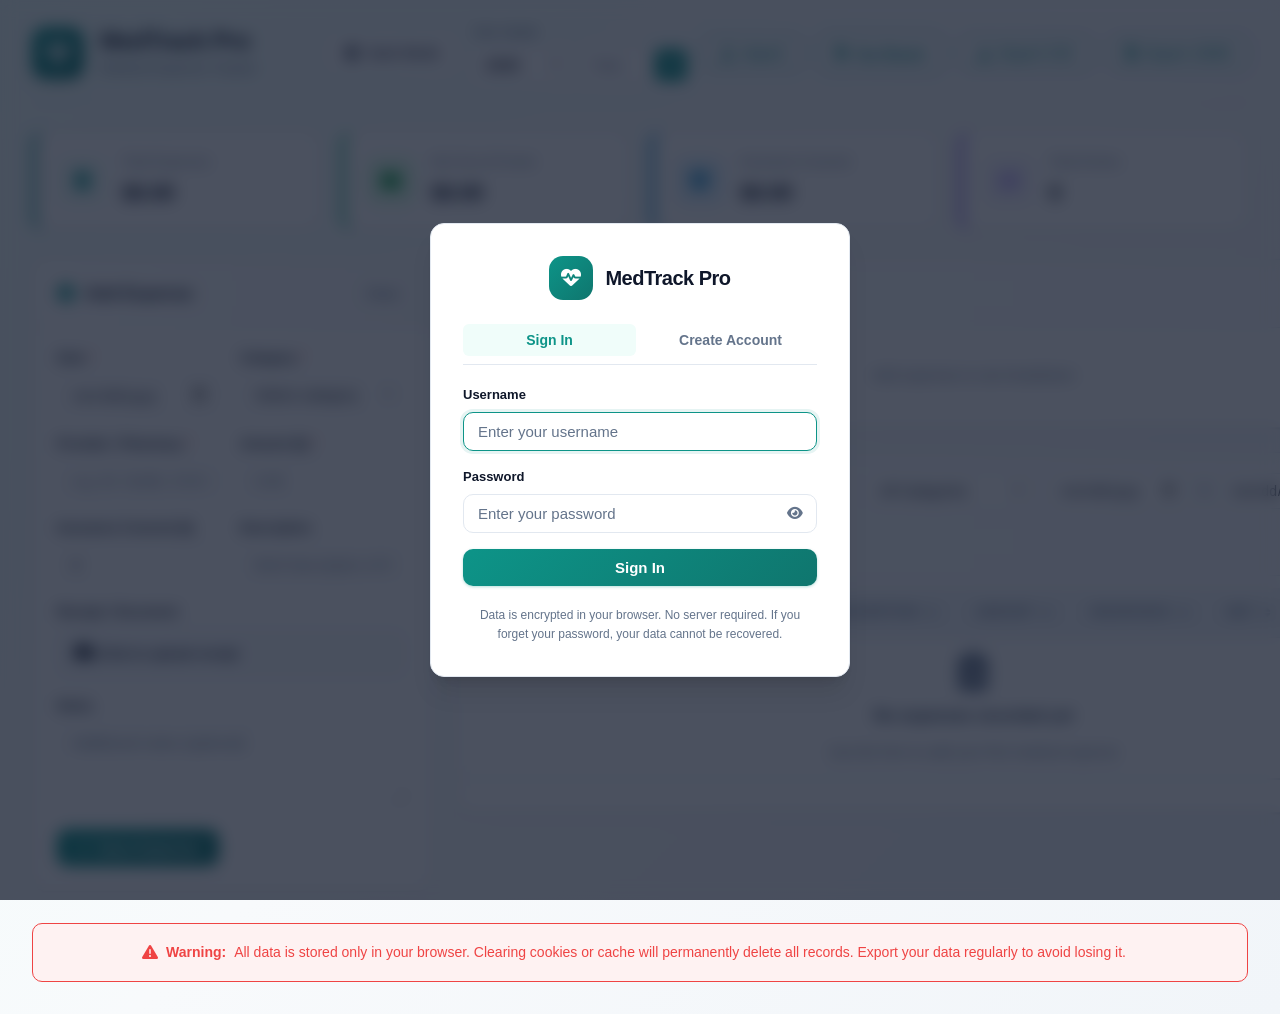
<file: index.html>
<!DOCTYPE html>
<html lang="en">
<head>
    <meta charset="UTF-8">
    <meta http-equiv="Content-Security-Policy" content="default-src 'self'; script-src 'self'; style-src 'self' https://fonts.googleapis.com https://cdnjs.cloudflare.com blob:; font-src 'self' https://fonts.gstatic.com https://cdnjs.cloudflare.com; img-src 'self' data: blob:; connect-src 'self'; manifest-src 'self'; worker-src 'self'; object-src 'none'; base-uri 'self';">
    <meta name="viewport" content="width=device-width, initial-scale=1.0">
    <meta name="theme-color" content="#0d9488">
    <link rel="manifest" href="manifest.json">
    <link rel="apple-touch-icon" href="icon-192.png">
    <title>MedTrack Pro — Medical Expense Tracker</title>
    <link rel="stylesheet" href="styles.css?v=17">
    <link rel="preconnect" href="https://fonts.googleapis.com">
    <link rel="preconnect" href="https://fonts.gstatic.com" crossorigin>
    <link href="https://fonts.googleapis.com/css2?family=Inter:wght@300;400;500;600;700&display=swap" rel="stylesheet">
    <link rel="stylesheet" href="https://cdnjs.cloudflare.com/ajax/libs/font-awesome/6.5.1/css/all.min.css">
</head>
<body>
    <div class="app-container">
        <!-- Overdue Export Banner -->
        <div class="export-banner hidden" id="exportBanner" aria-live="polite" aria-label="Export warning">
            <i class="fa-solid fa-triangle-exclamation" aria-hidden="true"></i>
            <span>You haven't exported your data in over 7 days. <button type="button" class="btn-text" id="exportNowBtn">Export now</button></span>
            <button type="button" class="btn-icon banner-close" id="dismissBannerBtn" aria-label="Dismiss banner">
                <i class="fa-solid fa-xmark"></i>
            </button>
        </div>

        <!-- Header -->
        <header class="app-header">
            <div class="header-brand">
                <div class="logo">
                    <i class="fa-solid fa-heart-pulse"></i>
                </div>
                <div class="brand-text">
                    <h1>MedTrack Pro</h1>
                    <p>Medical Expense Tracker</p>
                </div>
            </div>
            <div class="header-controls">
                <button class="dark-mode-toggle" id="darkModeToggle" aria-label="Toggle dark mode">
                    <i class="fa-solid fa-moon"></i>
                    <i class="fa-solid fa-sun"></i>
                    <span>Dark Mode</span>
                </button>
                <div class="tax-year-selector">
                    <label for="taxYear">Tax Year</label>
                    <div class="tax-year-row">
                        <select id="taxYear"></select>
                        <div class="custom-year-input">
                            <input type="number" id="customTaxYear" placeholder="Year" aria-label="Enter custom tax year">
                            <button type="button" class="btn-icon" id="customTaxYearBtn" title="Go to year" aria-label="Go to custom year">
                                <i class="fa-solid fa-arrow-right"></i>
                            </button>
                        </div>
                    </div>
                </div>
                <button class="btn btn-outline" id="importBtn" aria-label="Import CSV">
                    <i class="fa-solid fa-upload"></i> Import
                </button>
                <input type="file" id="importFile" accept=".csv,.json" class="hidden-input">
                <a href="report.html" class="btn btn-outline" id="reportBtn" aria-label="Open tax summary report">
                    <i class="fa-solid fa-file-lines"></i> Tax Report
                </a>
                <button class="btn btn-outline" id="exportBtn">
                    <i class="fa-solid fa-download"></i> Export CSV
                </button>
                <button class="btn btn-outline" id="exportJsonBtn" aria-label="Export JSON">
                    <i class="fa-solid fa-file-code"></i> Export JSON
                </button>
                <div class="user-badge hidden" id="userBadge">
                    <i class="fa-solid fa-user-shield"></i>
                    <span id="userName">User</span>
                    <button class="btn-text" id="logoutBtn">Logout</button>
                </div>
            </div>
        </header>

        <!-- Summary Cards -->
        <section class="summary-cards">
            <div class="card summary-card summary-card-total">
                <div class="summary-icon total">
                    <i class="fa-solid fa-receipt"></i>
                </div>
                <div class="summary-info">
                    <span class="summary-label">Total Expenses</span>
                    <span class="summary-value" id="totalExpenses">$0.00</span>
                </div>
            </div>
            <div class="card summary-card summary-card-net">
                <div class="summary-icon net">
                    <i class="fa-solid fa-wallet"></i>
                </div>
                <div class="summary-info">
                    <span class="summary-label">Net Out-of-Pocket</span>
                    <span class="summary-value" id="netExpenses">$0.00</span>
                </div>
            </div>
            <div class="card summary-card summary-card-insurance">
                <div class="summary-icon insurance">
                    <i class="fa-solid fa-shield-heart"></i>
                </div>
                <div class="summary-info">
                    <span class="summary-label">Insurance Covered</span>
                    <span class="summary-value" id="totalInsuranceCovered">$0.00</span>
                </div>
            </div>
            <div class="card summary-card summary-card-count">
                <div class="summary-icon count">
                    <i class="fa-solid fa-list-ol"></i>
                </div>
                <div class="summary-info">
                    <span class="summary-label">Total Entries</span>
                    <span class="summary-value" id="totalEntries">0</span>
                </div>
            </div>
        </section>

        <!-- Main Content -->
        <main class="main-content">
            <!-- Left: Form -->
            <section class="form-section card">
                <div class="card-header">
                    <h2><i class="fa-solid fa-plus-circle"></i> Add Expense</h2>                        <button type="button" class="btn-text" id="clearFormBtn" aria-label="Clear form">Clear</button>
                </div>
                <form id="expenseForm" class="expense-form">
                    <input type="hidden" id="expenseId">
                    <div class="form-row">
                        <div class="form-group">
                            <label for="date">Date <span class="required">*</span></label>
                            <input type="date" id="date" required>
                        </div>
                        <div class="form-group">
                            <label for="category">Category <span class="required">*</span></label>
                            <select id="category" required>
                                <option value="">Select category</option>
                                <option value="Doctor Visit">Doctor Visit</option>
                                <option value="Prescription">Prescription</option>
                                <option value="Hospital">Hospital</option>
                                <option value="Dental">Dental</option>
                                <option value="Vision">Vision</option>
                                <option value="Mental Health">Mental Health</option>
                                <option value="Physical Therapy">Physical Therapy</option>
                                <option value="Lab / Imaging">Lab / Imaging</option>
                                <option value="Insurance Premium">Insurance Premium</option>
                                <option value="Medical Supplies">Medical Supplies</option>
                                <option value="Transportation">Transportation</option>
                                <option value="Other">Other</option>
                            </select>
                        </div>
                    </div>
                    <div class="form-row">
                        <div class="form-group">
                            <label for="provider">Provider / Pharmacy <span class="required">*</span></label>
                            <input type="text" id="provider" placeholder="e.g. Dr. Smith, CVS Pharmacy" required>
                        </div>
                        <div class="form-group">
                            <label for="amount">Amount ($) <span class="required">*</span></label>
                            <input type="number" id="amount" step="0.01" min="0" placeholder="0.00" required>
                        </div>
                    </div>
                    <div class="form-row">
                        <div class="form-group">
                            <label for="insuranceCovered">Insurance Covered ($)</label>
                            <input type="number" id="insuranceCovered" step="0.01" min="0" placeholder="0.00" value="0">
                        </div>
                        <div class="form-group">
                            <label for="description">Description</label>
                            <input type="text" id="description" placeholder="Brief description of the expense">
                        </div>
                    </div>

                    <div class="form-group">
                        <label for="receipt">Receipt / Document</label>
                        <div class="file-upload">
                            <input type="file" id="receipt" accept=".pdf,.jpg,.jpeg,.png,.gif">
                            <label for="receipt" class="file-upload-label">
                                <i class="fa-solid fa-cloud-arrow-up"></i>
                                <span id="fileName">Click to upload receipt</span>
                            </label>
                        </div>
                    </div>
                    <div class="form-group">
                        <label for="notes">Notes</label>
                        <textarea id="notes" rows="3" placeholder="Additional notes (optional)"></textarea>
                    </div>
                    <div class="form-actions">
                        <button type="submit" class="btn btn-primary" id="submitBtn">
                            <i class="fa-solid fa-check"></i> Save Expense
                        </button>
                        <button type="button" class="btn btn-secondary hidden" id="cancelEditBtn">
                            <i class="fa-solid fa-xmark"></i> Cancel
                        </button>
                    </div>
                </form>
            </section>

            <!-- Right: List & Breakdown -->
            <section class="list-section">
                <!-- Category Breakdown -->
                <div class="card breakdown-card">
                    <div class="card-header">
                        <h2><i class="fa-solid fa-chart-pie"></i> Category Breakdown</h2>
                    </div>
                    <div class="breakdown-list" id="breakdownList">
                        <div class="empty-breakdown">Add expenses to see breakdown</div>
                    </div>
                </div>

                <!-- Expenses Table -->
                <div class="card table-card">
                    <div class="card-header">
                        <h2><i class="fa-solid fa-table-list"></i> Expense History</h2>
                        <div class="table-controls">
                            <div class="search-box">
                                <i class="fa-solid fa-magnifying-glass"></i>
                                <input type="text" id="searchInput" placeholder="Search expenses...">
                            </div>
                            <select id="filterCategory">
                                <option value="">All Categories</option>
                                <option value="Doctor Visit">Doctor Visit</option>
                                <option value="Prescription">Prescription</option>
                                <option value="Hospital">Hospital</option>
                                <option value="Dental">Dental</option>
                                <option value="Vision">Vision</option>
                                <option value="Mental Health">Mental Health</option>
                                <option value="Physical Therapy">Physical Therapy</option>
                                <option value="Lab / Imaging">Lab / Imaging</option>
                                <option value="Insurance Premium">Insurance Premium</option>
                                <option value="Medical Supplies">Medical Supplies</option>
                                <option value="Transportation">Transportation</option>
                                <option value="Other">Other</option>
                            </select>
                            <div class="date-range-inputs">
                                <input type="date" id="dateRangeFrom" aria-label="From date">
                                <span class="date-range-separator">to</span>
                                <input type="date" id="dateRangeTo" aria-label="To date">
                            </div>
                            <select id="itemsPerPage" aria-label="Items per page">
                                <option value="20">20 per page</option>
                                <option value="50">50 per page</option>
                                <option value="100">100 per page</option>
                            </select>
                        </div>
                    </div>
                    <div class="table-counter" id="tableCounter"></div>
                    <div class="table-wrapper">
                        <table class="expense-table" id="expenseTable">
                            <thead>
                                <tr>
                                    <th class="sortable" data-sort="date">Date <i class="fa-solid fa-sort"></i></th>
                                    <th class="sortable" data-sort="category">Category <i class="fa-solid fa-sort"></i></th>
                                    <th class="sortable" data-sort="provider">Provider <i class="fa-solid fa-sort"></i></th>
                                    <th class="sortable" data-sort="description">Description <i class="fa-solid fa-sort"></i></th>
                                    <th class="sortable text-right" data-sort="amount">Amount <i class="fa-solid fa-sort"></i></th>
                                    <th class="sortable text-right" data-sort="insuranceCovered">Insurance <i class="fa-solid fa-sort"></i></th>
                                    <th class="sortable text-right" data-sort="outOfPocket">Net <i class="fa-solid fa-sort"></i></th>
                                    <th class="text-center">Receipt</th>
                                    <th class="text-center">Actions</th>
                                </tr>
                            </thead>
                            <tbody id="expenseTableBody">
                                <tr class="empty-row">
                                    <td colspan="9">
                                        <div class="empty-state">
                                            <i class="fa-solid fa-clipboard-list"></i>
                                            <p>No expenses recorded yet</p>
                                            <span>Use the form to add your first medical expense</span>
                                        </div>
                                    </td>
                                </tr>
                            </tbody>
                        </table>
                    </div>
                    <div class="table-footer">
                        <button class="btn btn-outline load-more-btn hidden" id="loadMoreBtn">
                            <i class="fa-solid fa-chevron-down"></i> Show next 20 transactions
                        </button>
                        <button class="btn btn-outline show-all-btn hidden" id="showAllBtn">
                            <i class="fa-solid fa-expand"></i> Show All
                        </button>
                    </div>
                </div>
            </section>
        </main>

        <!-- Footer -->
        <footer class="app-footer">
            <p><i class="fa-solid fa-triangle-exclamation"></i> <strong>Warning:</strong> All data is stored only in your browser. Clearing cookies or cache will permanently delete all records. Export your data regularly to avoid losing it.<span id="lastExportTime" class="last-export-time"></span></p>
        </footer>
    </div>

    <!-- Toast Container -->
    <div class="toast-container" id="toastContainer" aria-live="polite" aria-atomic="true"></div>

    <!-- Import Results Modal -->
    <div class="modal-overlay hidden" id="importModal" role="dialog" aria-modal="true" aria-labelledby="importModalTitle">
        <div class="modal modal-wide">
            <div class="modal-header">
                <h3 id="importModalTitle"><i class="fa-solid fa-file-csv"></i> Import Results</h3>
            </div>
            <div class="modal-body" id="importModalBody">
                <!-- Populated by JS -->
            </div>
            <div class="modal-footer" id="importModalFooter">
                <button class="btn btn-secondary" id="cancelImportBtn">Cancel</button>
                <button class="btn btn-primary" id="confirmImportBtn">Import <span id="importCount">0</span> Expenses</button>
            </div>
        </div>
    </div>

    <!-- Delete Confirmation Modal -->
    <div class="modal-overlay hidden" id="deleteModal" role="dialog" aria-modal="true" aria-labelledby="deleteModalTitle">
        <div class="modal">
            <div class="modal-header">
                <h3 id="deleteModalTitle"><i class="fa-solid fa-triangle-exclamation"></i> Confirm Deletion</h3>
            </div>
            <div class="modal-body">
                <p>Are you sure you want to delete this expense? This action cannot be undone.</p>
            </div>
            <div class="modal-footer">
                <button class="btn btn-secondary" id="cancelDeleteBtn">Cancel</button>
                <button class="btn btn-danger" id="confirmDeleteBtn">Delete</button>
            </div>
        </div>
    </div>

    <script src="db.js"></script>
    <script src="auth.js"></script>
    <script src="app.js"></script>
</body>
</html>
</file>
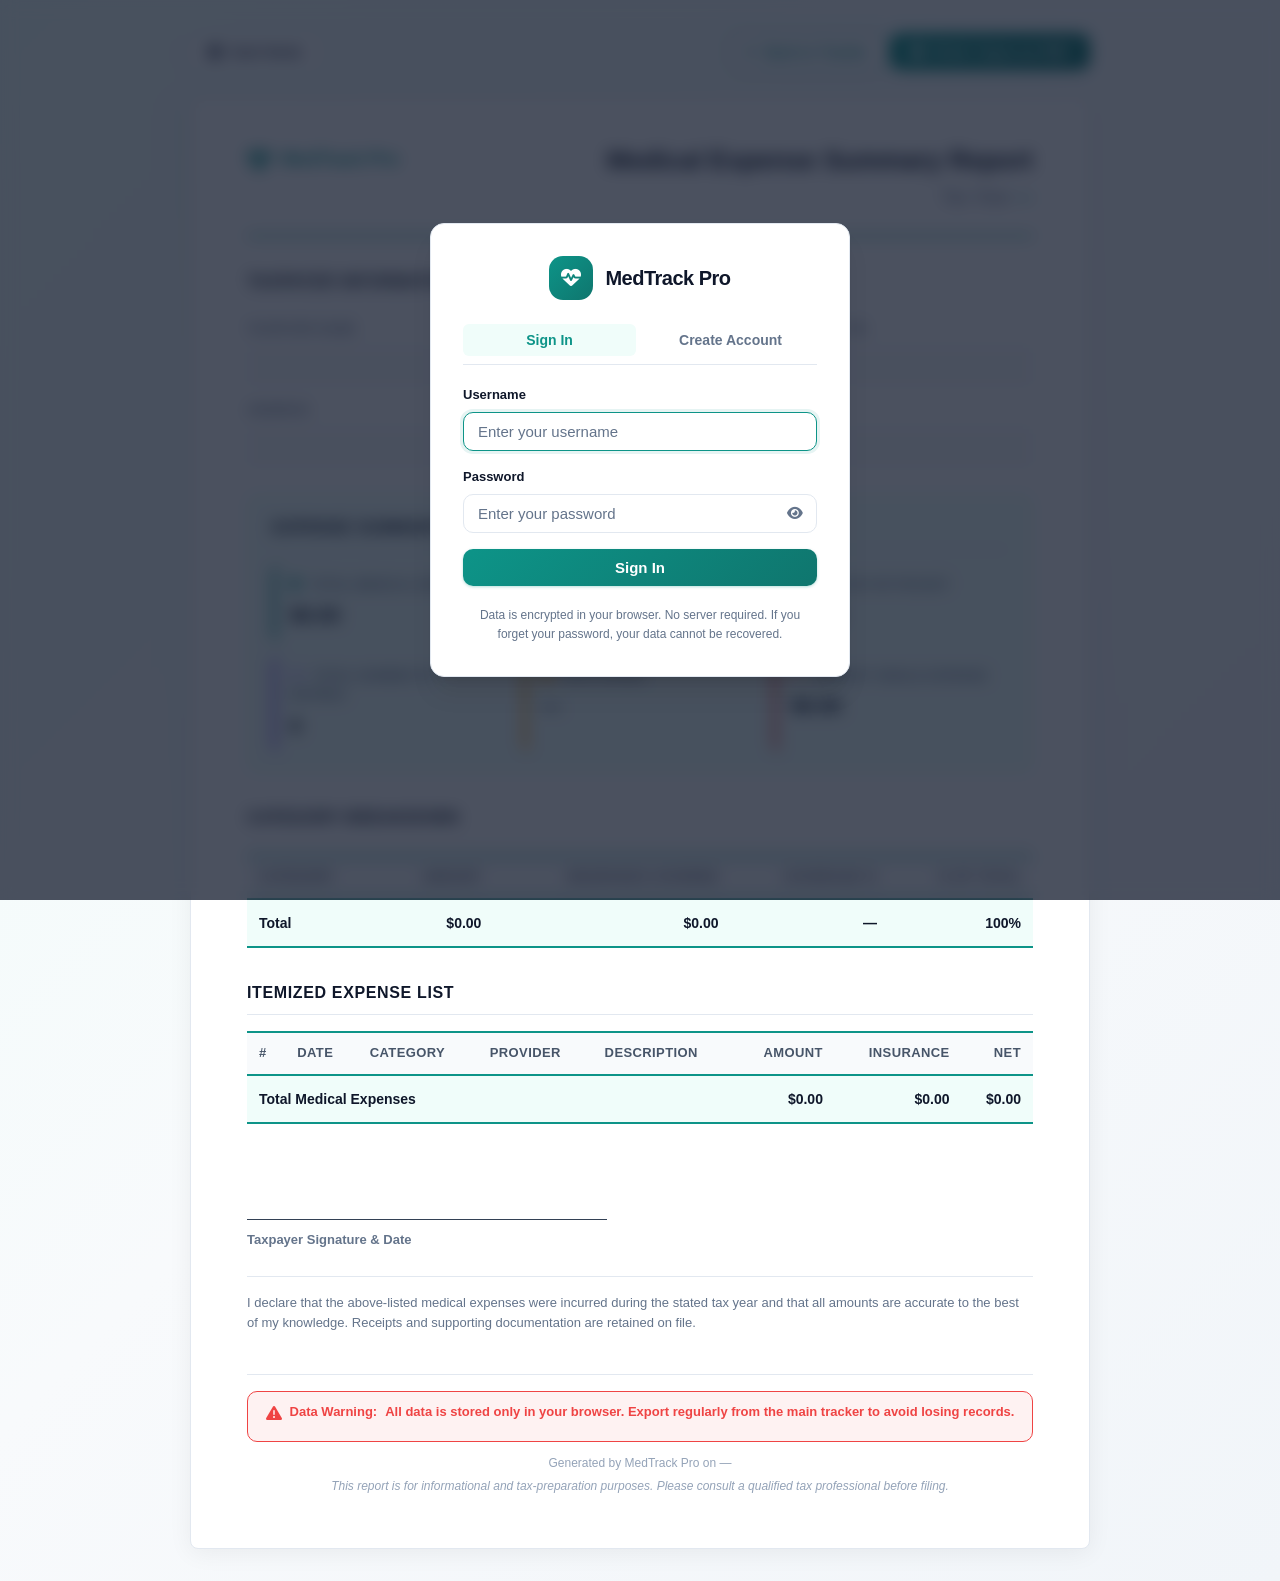
<file: report.html>
<!DOCTYPE html>
<html lang="en">
<head>
    <meta charset="UTF-8">
    <meta http-equiv="Content-Security-Policy" content="default-src 'self'; script-src 'self'; style-src 'self' https://fonts.googleapis.com https://cdnjs.cloudflare.com blob:; font-src 'self' https://fonts.gstatic.com https://cdnjs.cloudflare.com; img-src 'self' data: blob:; connect-src 'self'; manifest-src 'self'; worker-src 'self'; object-src 'none'; base-uri 'self';">
    <meta name="viewport" content="width=device-width, initial-scale=1.0">
    <meta name="theme-color" content="#0d9488">
    <link rel="manifest" href="manifest.json">
    <link rel="apple-touch-icon" href="icon-192.png">
    <title>Medical Expense Tax Summary — MedTrack Pro</title>
    <link rel="stylesheet" href="styles.css?v=17">
    <link rel="stylesheet" href="report.css?v=17">
    <link rel="preconnect" href="https://fonts.googleapis.com">
    <link rel="preconnect" href="https://fonts.gstatic.com" crossorigin>
    <link href="https://fonts.googleapis.com/css2?family=Inter:wght@300;400;500;600;700&display=swap" rel="stylesheet">
    <link rel="stylesheet" href="https://cdnjs.cloudflare.com/ajax/libs/font-awesome/6.5.1/css/all.min.css">
</head>
<body class="report-page" id="reportBody">
    <div class="report-actions">
        <button class="dark-mode-toggle" id="reportDarkModeToggle" aria-label="Toggle dark mode">
            <i class="fa-solid fa-moon"></i>
            <i class="fa-solid fa-sun"></i>
            <span>Dark Mode</span>
        </button>
        <div class="report-actions-right">
            <div class="user-badge hidden" id="userBadge">
                <i class="fa-solid fa-user-shield"></i>
                <span id="userName">User</span>
                <button class="btn-text" id="logoutBtn">Logout</button>
            </div>
            <a href="index.html" class="btn btn-outline" id="backToTrackerBtn">
                <i class="fa-solid fa-arrow-left"></i> Back to Tracker
            </a>
            <button class="btn btn-primary" id="printBtn">
                <i class="fa-solid fa-print"></i> Print / Save as PDF
            </button>
        </div>
    </div>

    <div class="report-sheet">
        <!-- Report Header -->
        <header class="report-header">
            <div class="report-logo">
                <i class="fa-solid fa-heart-pulse"></i>
                <span>MedTrack Pro</span>
            </div>
            <div class="report-title">
                <h1>Medical Expense Summary Report</h1>
                <p class="report-year">Tax Year <span id="reportYear">—</span></p>
            </div>
        </header>

        <!-- Taxpayer Info -->
        <section class="report-section taxpayer-section">
            <h2 class="report-section-title">Taxpayer Information</h2>
            <div class="taxpayer-grid">
                <div class="taxpayer-field">
                    <label>Taxpayer Name</label>
                    <div class="field-line"></div>
                </div>
                <div class="taxpayer-field">
                    <label>Social Security Number / TIN</label>
                    <div class="field-line"></div>
                </div>
                <div class="taxpayer-field">
                    <label>Address</label>
                    <div class="field-line"></div>
                </div>
                <div class="taxpayer-field">
                    <label>Phone Number</label>
                    <div class="field-line"></div>
                </div>
            </div>
        </section>

        <!-- Summary -->
        <section class="report-section summary-section">
            <h2 class="report-section-title">Expense Summary</h2>
            <div class="report-summary-grid">
                <div class="report-summary-item report-summary-total">
                    <span class="report-summary-label"><i class="fa-solid fa-receipt"></i> Total Medical Expenses</span>
                    <span class="report-summary-value" id="reportTotal">$0.00</span>
                </div>
                <div class="report-summary-item report-summary-insurance">
                    <span class="report-summary-label"><i class="fa-solid fa-shield-heart"></i> Insurance Covered</span>
                    <span class="report-summary-value" id="reportInsuranceCovered">$0.00</span>
                </div>
                <div class="report-summary-item report-summary-net">
                    <span class="report-summary-label"><i class="fa-solid fa-wallet"></i> Net Out-of-Pocket</span>
                    <span class="report-summary-value highlight-net" id="reportNet">$0.00</span>
                </div>
                <div class="report-summary-item report-summary-entries">
                    <span class="report-summary-label"><i class="fa-solid fa-list-ol"></i> Total Number of Entries</span>
                    <span class="report-summary-value" id="reportEntries">0</span>
                </div>
                <div class="report-summary-item report-summary-dates">
                    <span class="report-summary-label"><i class="fa-solid fa-calendar-days"></i> Date Range</span>
                    <span class="report-summary-value" id="reportDateRange">—</span>
                </div>
                <div class="report-summary-item report-summary-largest">
                    <span class="report-summary-label"><i class="fa-solid fa-arrow-up"></i> Largest Single Expense</span>
                    <span class="report-summary-value" id="reportLargest">$0.00</span>
                </div>
            </div>
        </section>

        <!-- Category Breakdown -->
        <section class="report-section">
            <h2 class="report-section-title">Category Breakdown</h2>
            <table class="report-table category-table">
                <thead>
                    <tr>
                        <th>Category</th>
                        <th class="text-right">Amount</th>
                        <th class="text-right">Insurance Covered</th>
                        <th class="text-right">Coverage %</th>
                        <th class="text-right">% of Total</th>
                    </tr>
                </thead>
                <tbody id="reportCategoryBody">
                    <!-- Populated by JS -->
                </tbody>
                <tfoot>
                    <tr>
                        <td><strong>Total</strong></td>
                        <td class="text-right"><strong id="reportCategoryTotal">$0.00</strong></td>
                        <td class="text-right"><strong id="reportCategoryInsuranceTotal">$0.00</strong></td>
                        <td class="text-right"><strong id="reportCategoryCoverageTotal">—</strong></td>
                        <td class="text-right"><strong>100%</strong></td>
                    </tr>
                </tfoot>
            </table>
        </section>

        <!-- Itemized Expenses -->
        <section class="report-section">
            <h2 class="report-section-title">Itemized Expense List</h2>
            <table class="report-table itemized-table">
                <thead>
                    <tr>
                        <th>#</th>
                        <th>Date</th>
                        <th>Category</th>
                        <th>Provider</th>
                        <th>Description</th>
                        <th class="text-right">Amount</th>
                        <th class="text-right">Insurance</th>
                        <th class="text-right">Net</th>
                    </tr>
                </thead>
                <tbody id="reportItemizedBody">
                    <!-- Populated by JS -->
                </tbody>
                <tfoot>
                    <tr>
                        <td colspan="5"><strong>Total Medical Expenses</strong></td>
                        <td class="text-right"><strong id="reportItemizedTotal">$0.00</strong></td>
                        <td class="text-right"><strong id="reportInsuranceTotal">$0.00</strong></td>
                        <td class="text-right"><strong id="reportNetTotal">$0.00</strong></td>
                    </tr>
                </tfoot>
            </table>
        </section>

        <!-- Signature -->
        <section class="report-section signature-section">
            <div class="signature-block">
                <div class="signature-line"></div>
                <label>Taxpayer Signature & Date</label>
            </div>
            <p class="report-disclaimer">
                I declare that the above-listed medical expenses were incurred during the stated tax year and that all amounts are accurate to the best of my knowledge. Receipts and supporting documentation are retained on file.
            </p>
        </section>

        <!-- Report Footer -->
        <footer class="report-footer">
            <p class="report-warning"><i class="fa-solid fa-triangle-exclamation"></i> <strong>Data Warning:</strong> All data is stored only in your browser. Export regularly from the main tracker to avoid losing records.<span id="lastExportTime" class="last-export-time"></span></p>
            <p>Generated by MedTrack Pro on <span id="reportGenerated">—</span></p>
            <p class="report-note">This report is for informational and tax-preparation purposes. Please consult a qualified tax professional before filing.</p>
        </footer>
    </div>

    <!-- Toast Container -->
    <div class="toast-container" id="toastContainer" aria-live="polite" aria-atomic="true"></div>

    <script src="db.js"></script>
    <script src="auth.js"></script>
    <script src="report.js"></script>
</body>
</html>
</file>
<file: styles.css>
/* ========================================
   MedTrack Pro — Medical Expense Tracker
   Professional Stylesheet
   ======================================== */

:root {
    --primary: #0d9488;
    --primary-dark: #0f766e;
    --primary-light: #ccfbf1;
    --primary-subtle: #f0fdfa;

    --danger: #ef4444;
    --danger-dark: #dc2626;
    --danger-subtle: #fef2f2;

    --warning: #f59e0b;
    --warning-subtle: #fffbeb;

    --success: #10b981;
    --success-subtle: #ecfdf5;

    --gray-50: #f8fafc;
    --gray-100: #f1f5f9;
    --gray-200: #e2e8f0;
    --gray-300: #cbd5e1;
    --gray-400: #94a3b8;
    --gray-500: #64748b;
    --gray-600: #475569;
    --gray-700: #334155;
    --gray-800: #1e293b;
    --gray-900: #0f172a;

    --shadow-sm: 0 1px 2px 0 rgb(0 0 0 / 0.05);
    --shadow: 0 1px 3px 0 rgb(0 0 0 / 0.1), 0 1px 2px -1px rgb(0 0 0 / 0.1);
    --shadow-md: 0 4px 6px -1px rgb(0 0 0 / 0.1), 0 2px 4px -2px rgb(0 0 0 / 0.1);
    --shadow-lg: 0 10px 15px -3px rgb(0 0 0 / 0.1), 0 4px 6px -4px rgb(0 0 0 / 0.1);
    --shadow-xl: 0 20px 25px -5px rgb(0 0 0 / 0.1), 0 8px 10px -6px rgb(0 0 0 / 0.1);

    --radius-sm: 6px;
    --radius: 10px;
    --radius-lg: 14px;
    --radius-xl: 20px;

    --transition: all 0.2s cubic-bezier(0.4, 0, 0.2, 1);
    --transition-slow: all 0.3s cubic-bezier(0.4, 0, 0.2, 1);

    /* Dark mode colors (default to light) */
    --bg-body: linear-gradient(135deg, #f0fdfa 0%, #f8fafc 50%, #f1f5f9 100%);
    --bg-page: #ffffff;
    --text-primary: var(--gray-900);
    --text-secondary: var(--gray-700);
    --text-muted: var(--gray-500);
    --border-color: var(--gray-200);
    --card-bg: white;
    --card-header-bg: linear-gradient(to right, white, var(--gray-50));
    --input-bg: white;
    --table-row-hover: var(--primary-subtle);
}

/* Dark Mode */
body.dark-mode {
    --bg-body: linear-gradient(135deg, #0f172a 0%, #1e293b 50%, #0f172a 100%);
    --bg-page: #0f172a;
    --text-primary: #f1f5f9;
    --text-secondary: #cbd5e1;
    --text-muted: #94a3b8;
    --border-color: #334155;
    --card-bg: #1e293b;
    --card-header-bg: linear-gradient(to right, #1e293b, #0f172a);
    --input-bg: #0f172a;
    --table-row-hover: rgba(13, 148, 136, 0.15);
}

* {
    margin: 0;
    padding: 0;
    box-sizing: border-box;
}

html {
    font-size: 16px;
    -webkit-font-smoothing: antialiased;
    -moz-osx-font-smoothing: grayscale;
}

body {
    font-family: 'Inter', -apple-system, BlinkMacSystemFont, 'Segoe UI', Roboto, sans-serif;
    background: var(--bg-body);
    color: var(--text-secondary);
    line-height: 1.6;
    min-height: 100vh;
}

/* ========================================
   Layout
   ======================================== */

.app-container {
    max-width: 1440px;
    margin: 0 auto;
    padding: 24px 32px 32px;
}

@media (max-width: 768px) {
    .app-container {
        padding: 16px;
    }
}

/* ========================================
   Header
   ======================================== */

.app-header {
    display: flex;
    align-items: center;
    justify-content: space-between;
    margin-bottom: 28px;
    padding-bottom: 20px;
    border-bottom: 1px solid var(--border-color);
    flex-wrap: wrap;
    gap: 16px;
}

.header-brand {
    display: flex;
    align-items: center;
    gap: 16px;
}

.logo {
    width: 52px;
    height: 52px;
    background: linear-gradient(135deg, var(--primary) 0%, var(--primary-dark) 100%);
    border-radius: var(--radius-lg);
    display: flex;
    align-items: center;
    justify-content: center;
    color: white;
    font-size: 24px;
    box-shadow: var(--shadow-md);
}

.brand-text h1 {
    font-size: 1.5rem;
    font-weight: 700;
    color: var(--text-primary);
    letter-spacing: -0.025em;
    line-height: 1.2;
}

.brand-text p {
    font-size: 0.875rem;
    color: var(--text-muted);
    font-weight: 500;
    margin-top: 2px;
}

.header-controls {
    display: flex;
    align-items: center;
    gap: 16px;
    flex-wrap: wrap;
}

/* Dark Mode Toggle */
.dark-mode-toggle {
    display: flex;
    align-items: center;
    gap: 8px;
    padding: 8px 16px;
    border: 1px solid var(--border-color);
    border-radius: var(--radius);
    background: var(--card-bg);
    cursor: pointer;
    transition: var(--transition);
    font-size: 0.875rem;
    font-weight: 600;
    color: var(--text-secondary);
}

.dark-mode-toggle:hover {
    border-color: var(--primary);
    color: var(--primary);
}

.dark-mode-toggle i {
    font-size: 1rem;
    transition: var(--transition);
}

body.dark-mode .dark-mode-toggle .fa-sun { display: none; }
body:not(.dark-mode) .dark-mode-toggle .fa-moon { display: none; }

body.dark-mode .dark-mode-toggle {
    background: var(--gray-800);
    border-color: var(--gray-600);
    color: var(--gray-300);
}

body.dark-mode .dark-mode-toggle:hover {
    border-color: var(--primary);
    color: var(--primary);
}

.tax-year-selector {
    display: flex;
    flex-direction: column;
    gap: 4px;
}

.tax-year-selector label {
    font-size: 0.75rem;
    font-weight: 600;
    text-transform: uppercase;
    letter-spacing: 0.05em;
    color: var(--text-muted);
}

.tax-year-row {
    display: flex;
    align-items: center;
    gap: 8px;
}

.tax-year-row select {
    padding: 8px 32px 8px 12px;
    border: 1px solid var(--border-color);
    border-radius: var(--radius);
    background: var(--input-bg);
    font-size: 0.9375rem;
    font-weight: 600;
    color: var(--text-primary);
    cursor: pointer;
    appearance: none;
    background-image: url("data:image/svg+xml,%3Csvg xmlns='http://www.w3.org/2000/svg' width='12' height='12' viewBox='0 0 12 12'%3E%3Cpath fill='%2364748b' d='M6 8L1 3h10z'/%3E%3C/svg%3E");
    background-repeat: no-repeat;
    background-position: right 10px center;
    min-width: 100px;
    transition: var(--transition);
}

.tax-year-row select:focus {
    outline: none;
    border-color: var(--primary);
    box-shadow: 0 0 0 3px rgba(13, 148, 136, 0.1);
}

body.dark-mode .tax-year-row select {
    background-image: url("data:image/svg+xml,%3Csvg xmlns='http://www.w3.org/2000/svg' width='12' height='12' viewBox='0 0 12 12'%3E%3Cpath fill='%2394a3b8' d='M6 8L1 3h10z'/%3E%3C/svg%3E");
}

.custom-year-input {
    display: flex;
    align-items: center;
    gap: 4px;
}

.custom-year-input input {
    width: 70px;
    padding: 8px 10px;
    border: 1px solid var(--border-color);
    border-radius: var(--radius);
    background: var(--input-bg);
    font-size: 0.9375rem;
    font-weight: 600;
    color: var(--text-primary);
    transition: var(--transition);
    -moz-appearance: textfield;
}

.custom-year-input input::-webkit-outer-spin-button,
.custom-year-input input::-webkit-inner-spin-button {
    -webkit-appearance: none;
    margin: 0;
}

.custom-year-input input:focus {
    outline: none;
    border-color: var(--primary);
    box-shadow: 0 0 0 3px rgba(13, 148, 136, 0.1);
}

.custom-year-input input::placeholder {
    color: var(--text-muted);
    font-weight: 500;
}

.custom-year-input button {
    width: 32px;
    height: 32px;
    border-radius: var(--radius-sm);
    background: var(--primary);
    color: white;
    border: none;
    cursor: pointer;
    display: flex;
    align-items: center;
    justify-content: center;
    transition: var(--transition);
}

.custom-year-input button:hover {
    background: var(--primary-dark);
    transform: translateY(-1px);
}

.custom-year-input button:active {
    transform: translateY(0);
}

/* ========================================
   Cards
   ======================================== */

.card {
    background: var(--card-bg);
    border-radius: var(--radius-lg);
    box-shadow: var(--shadow);
    border: 1px solid var(--border-color);
    overflow: hidden;
    transition: var(--transition);
}

.card:hover {
    box-shadow: var(--shadow-md);
}

.card-header {
    display: flex;
    align-items: center;
    justify-content: space-between;
    padding: 20px 24px;
    border-bottom: 1px solid var(--border-color);
    background: var(--card-header-bg);
}

.card-header h2 {
    font-size: 1.0625rem;
    font-weight: 600;
    color: var(--text-primary);
    display: flex;
    align-items: center;
    gap: 10px;
}

.card-header h2 i {
    color: var(--primary);
    font-size: 1.125rem;
}

/* ========================================
   Summary Cards
   ======================================== */

.summary-cards {
    display: grid;
    grid-template-columns: repeat(4, 1fr);
    gap: 20px;
    margin-bottom: 28px;
}

.summary-card {
    display: flex;
    align-items: center;
    gap: 16px;
    padding: 20px 22px;
}

.summary-icon {
    width: 48px;
    height: 48px;
    border-radius: var(--radius);
    display: flex;
    align-items: center;
    justify-content: center;
    font-size: 1.25rem;
    flex-shrink: 0;
}

/* Summary card distinct colors */
.summary-card-total {
    border-left: 4px solid var(--primary);
    transition: background 0.2s ease, box-shadow 0.2s ease, transform 0.2s ease;
}

.summary-card-total:hover {
    background: rgba(13, 148, 136, 0.06);
    transform: translateY(-2px);
}

body.dark-mode .summary-card-total:hover {
    background: rgba(94, 234, 212, 0.08);
}

.summary-card-net {
    border-left: 4px solid #10b981;
    transition: background 0.2s ease, box-shadow 0.2s ease, transform 0.2s ease;
}

.summary-card-net:hover {
    background: rgba(16, 163, 74, 0.06);
    transform: translateY(-2px);
}

body.dark-mode .summary-card-net:hover {
    background: rgba(74, 222, 128, 0.08);
}

.summary-card-insurance {
    border-left: 4px solid #0284c7;
    transition: background 0.2s ease, box-shadow 0.2s ease, transform 0.2s ease;
}

.summary-card-insurance:hover {
    background: rgba(2, 132, 199, 0.06);
    transform: translateY(-2px);
}

body.dark-mode .summary-card-insurance:hover {
    background: rgba(56, 189, 248, 0.08);
}

.summary-card-count {
    border-left: 4px solid #8b5cf6;
    transition: background 0.2s ease, box-shadow 0.2s ease, transform 0.2s ease;
}

.summary-card-count:hover {
    background: rgba(139, 92, 246, 0.06);
    transform: translateY(-2px);
}

body.dark-mode .summary-card-count:hover {
    background: rgba(167, 139, 250, 0.08);
}

.summary-icon.total {
    background: var(--primary-subtle);
    color: var(--primary);
}

.summary-icon.count {
    background: #f5f3ff;
    color: #8b5cf6;
}

body.dark-mode .summary-icon.count {
    background: rgba(139, 92, 246, 0.15);
    color: #a78bfa;
}

.summary-icon.max {
    background: var(--warning-subtle);
    color: var(--warning);
}

body.dark-mode .summary-icon.max {
    background: rgba(245, 158, 11, 0.15);
    color: #fbbf24;
}

.summary-icon.avg {
    background: #f5f3ff;
    color: #8b5cf6;
}

body.dark-mode .summary-icon.avg {
    background: rgba(139, 92, 246, 0.15);
    color: #a78bfa;
}

.summary-icon.net {
    background: #dcfce7;
    color: #16a34a;
}

body.dark-mode .summary-icon.net {
    background: rgba(22, 163, 74, 0.15);
    color: #4ade80;
}

.summary-icon.insurance {
    background: #e0f2fe;
    color: #0284c7;
}

body.dark-mode .summary-icon.insurance {
    background: rgba(2, 132, 199, 0.15);
    color: #38bdf8;
}

/* Insurance and Net columns in table */
.insurance-col {
    color: var(--primary) !important;
}

body.dark-mode .insurance-col {
    color: #5eead4 !important;
}

.net-col {
    color: var(--success) !important;
    font-weight: 700;
}

body.dark-mode .net-col {
    color: #4ade80 !important;
}

.summary-info {
    display: flex;
    flex-direction: column;
    min-width: 0;
}

.summary-label {
    font-size: 0.8125rem;
    color: var(--text-muted);
    font-weight: 500;
    margin-bottom: 2px;
}

.summary-value {
    font-size: 1.375rem;
    font-weight: 700;
    color: var(--text-primary);
    letter-spacing: -0.025em;
    white-space: nowrap;
    overflow: hidden;
    text-overflow: ellipsis;
}

@media (max-width: 1024px) {
    .summary-cards {
        grid-template-columns: repeat(2, 1fr);
    }
}

@media (max-width: 480px) {
    .summary-cards {
        grid-template-columns: 1fr;
    }
}

/* ========================================
   Main Content Grid
   ======================================== */

.main-content {
    display: grid;
    grid-template-columns: 400px 1fr;
    gap: 24px;
    align-items: start;
}

@media (max-width: 1024px) {
    .main-content {
        grid-template-columns: 1fr;
    }
}

/* ========================================
   Form Section
   ======================================== */

.form-section {
    position: sticky;
    top: 24px;
}

@media (max-width: 1024px) {
    .form-section {
        position: static;
    }
}

.expense-form {
    padding: 20px 24px 24px;
}

.form-row {
    display: grid;
    grid-template-columns: 1fr 1fr;
    gap: 16px;
}

@media (max-width: 480px) {
    .form-row {
        grid-template-columns: 1fr;
    }
}

.form-group {
    margin-bottom: 18px;
}

.form-group label {
    display: block;
    font-size: 0.8125rem;
    font-weight: 600;
    color: var(--text-primary);
    margin-bottom: 6px;
}

.required {
    color: var(--danger);
}

.form-group input,
.form-group select,
.form-group textarea {
    width: 100%;
    padding: 10px 14px;
    border: 1px solid var(--border-color);
    border-radius: var(--radius);
    font-size: 0.9375rem;
    font-family: inherit;
    color: var(--text-primary);
    background: var(--input-bg);
    transition: var(--transition);
}

.form-group input:focus,
.form-group select:focus,
.form-group textarea:focus {
    outline: none;
    border-color: var(--primary);
    box-shadow: 0 0 0 3px rgba(13, 148, 136, 0.1);
}

.form-group input::placeholder,
.form-group textarea::placeholder {
    color: var(--text-muted);
}

.form-group select {
    appearance: none;
    background-image: url("data:image/svg+xml,%3Csvg xmlns='http://www.w3.org/2000/svg' width='12' height='12' viewBox='0 0 12 12'%3E%3Cpath fill='%2364748b' d='M6 8L1 3h10z'/%3E%3C/svg%3E");
    background-repeat: no-repeat;
    background-position: right 12px center;
    padding-right: 36px;
}

body.dark-mode .form-group select {
    background-image: url("data:image/svg+xml,%3Csvg xmlns='http://www.w3.org/2000/svg' width='12' height='12' viewBox='0 0 12 12'%3E%3Cpath fill='%2394a3b8' d='M6 8L1 3h10z'/%3E%3C/svg%3E");
}

.form-group textarea {
    resize: vertical;
    min-height: 80px;
}

/* File Upload */
.file-upload {
    position: relative;
}

.file-upload input[type="file"] {
    position: absolute;
    width: 0;
    height: 0;
    opacity: 0;
}

.file-upload-label {
    display: flex;
    align-items: center;
    gap: 10px;
    padding: 12px 14px;
    border: 2px dashed var(--border-color);
    border-radius: var(--radius);
    cursor: pointer;
    color: var(--text-muted);
    font-size: 0.875rem;
    transition: var(--transition);
    background: var(--gray-50);
}

body.dark-mode .file-upload-label {
    background: var(--gray-800);
}

.file-upload-label:hover {
    border-color: var(--primary);
    color: var(--primary);
    background: var(--primary-subtle);
}

.file-upload-label i {
    font-size: 1.125rem;
}

.file-upload.has-file .file-upload-label {
    border-color: var(--success);
    border-style: solid;
    color: var(--success);
    background: var(--success-subtle);
}

/* Form Actions */
.form-actions {
    display: flex;
    gap: 12px;
    margin-top: 4px;
}

/* ========================================
   Buttons
   ======================================== */

.btn {
    display: inline-flex;
    align-items: center;
    justify-content: center;
    gap: 8px;
    padding: 10px 20px;
    border: none;
    border-radius: var(--radius);
    font-size: 0.9375rem;
    font-weight: 600;
    font-family: inherit;
    cursor: pointer;
    transition: var(--transition);
    white-space: nowrap;
}

.btn-primary {
    background: linear-gradient(135deg, var(--primary) 0%, var(--primary-dark) 100%);
    color: white;
    box-shadow: 0 1px 3px rgba(13, 148, 136, 0.3);
}

.btn-primary:hover {
    transform: translateY(-1px);
    box-shadow: 0 4px 12px rgba(13, 148, 136, 0.35);
}

.btn-primary:active {
    transform: translateY(0);
}

.btn-secondary {
    background: var(--card-bg);
    color: var(--text-secondary);
    border: 1px solid var(--border-color);
}

.btn-secondary:hover {
    background: var(--gray-100);
    border-color: var(--gray-400);
}

body.dark-mode .btn-secondary:hover {
    background: var(--gray-700);
}

.btn-outline {
    background: var(--card-bg);
    color: var(--primary);
    border: 1px solid var(--primary);
    padding: 8px 16px;
    font-size: 0.875rem;
}

.btn-outline:hover {
    background: var(--primary-subtle);
}

body.dark-mode .btn-outline {
    background: var(--gray-800);
}

body.dark-mode .btn-outline:hover {
    background: rgba(13, 148, 136, 0.15);
}

.btn-danger {
    background: linear-gradient(135deg, var(--danger) 0%, var(--danger-dark) 100%);
    color: white;
    box-shadow: 0 1px 3px rgba(239, 68, 68, 0.3);
}

.btn-danger:hover {
    transform: translateY(-1px);
    box-shadow: 0 4px 12px rgba(239, 68, 68, 0.35);
}

.btn-text {
    background: none;
    border: none;
    color: var(--text-muted);
    font-size: 0.8125rem;
    font-weight: 600;
    cursor: pointer;
    padding: 4px 8px;
    border-radius: var(--radius-sm);
    transition: var(--transition);
}

.btn-text:hover {
    color: var(--primary);
    background: var(--primary-subtle);
}

body.dark-mode .btn-text:hover {
    background: rgba(13, 148, 136, 0.2);
}

.btn-icon {
    width: 36px;
    height: 36px;
    padding: 0;
    border-radius: var(--radius-sm);
    background: transparent;
    color: var(--text-muted);
    border: none;
    cursor: pointer;
    transition: var(--transition);
    display: inline-flex;
    align-items: center;
    justify-content: center;
}

.btn-icon:hover {
    background: var(--gray-100);
    color: var(--text-secondary);
}

body.dark-mode .btn-icon:hover {
    background: var(--gray-700);
}

.btn-icon.btn-delete:hover {
    background: var(--danger-subtle);
    color: var(--danger);
}

/* ========================================
   List Section
   ======================================== */

.list-section {
    display: flex;
    flex-direction: column;
    gap: 24px;
}

/* ========================================
   Breakdown Card
   ======================================== */

.breakdown-card {
    padding: 0;
}

.breakdown-list {
    padding: 16px 24px 20px;
}

.empty-breakdown {
    text-align: center;
    color: var(--text-muted);
    font-size: 0.875rem;
    padding: 20px 0;
}

body.dark-mode .empty-breakdown {
    color: #94a3b8;
}

.breakdown-item {
    display: flex;
    align-items: center;
    gap: 14px;
    padding: 10px 0;
    border-bottom: 1px solid var(--border-color);
}

.breakdown-item:last-child {
    border-bottom: none;
}

.breakdown-bar-track {
    flex: 1;
    height: 8px;
    background: var(--gray-200);
    border-radius: 4px;
    overflow: hidden;
    min-width: 60px;
}

body.dark-mode .breakdown-bar-track {
    background: var(--gray-700);
}

.breakdown-bar-fill {
    height: 100%;
    border-radius: 4px;
    transition: width 0.6s cubic-bezier(0.4, 0, 0.2, 1);
}

.breakdown-category {
    font-size: 0.875rem;
    font-weight: 600;
    color: var(--text-primary);
    min-width: 140px;
    white-space: nowrap;
    overflow: hidden;
    text-overflow: ellipsis;
}

body.dark-mode .breakdown-category {
    color: #e2e8f0;
}

.breakdown-amount {
    font-size: 0.875rem;
    font-weight: 700;
    color: var(--text-primary);
    min-width: 90px;
    text-align: right;
}

body.dark-mode .breakdown-amount {
    color: #e2e8f0;
}

.breakdown-percent {
    font-size: 0.75rem;
    font-weight: 600;
    color: var(--text-muted);
    min-width: 40px;
    text-align: right;
}

/* ========================================
   Table Card
   ======================================== */

.table-card {
    padding: 0;
}

.table-counter {
    padding: 12px 24px 0;
    font-size: 0.8125rem;
    font-weight: 500;
    color: var(--text-muted);
}

body.dark-mode .table-counter {
    color: #94a3b8;
}

.table-footer {
    padding: 16px 24px;
    border-top: 1px solid var(--border-color);
    display: flex;
    justify-content: center;
    gap: 12px;
    flex-wrap: wrap;
}

.load-more-btn {
    flex: 1;
    min-width: 220px;
    max-width: 400px;
    padding: 12px 20px;
    font-size: 0.9375rem;
    font-weight: 600;
    background: var(--card-bg);
    color: var(--primary);
    border: 1px solid var(--primary);
    border-radius: var(--radius);
    cursor: pointer;
    transition: var(--transition);
    display: inline-flex;
    align-items: center;
    justify-content: center;
    gap: 8px;
}

.load-more-btn:hover {
    background: var(--primary-subtle);
    transform: translateY(-1px);
    box-shadow: 0 4px 12px rgba(13, 148, 136, 0.15);
}

body.dark-mode .load-more-btn {
    background: var(--gray-800);
    border-color: var(--primary);
    color: #5eead4;
}

body.dark-mode .load-more-btn:hover {
    background: rgba(13, 148, 136, 0.15);
}

.show-all-btn {
    flex: 0 0 auto;
    padding: 12px 20px;
    font-size: 0.9375rem;
    font-weight: 600;
    background: var(--card-bg);
    color: var(--text-muted);
    border: 1px solid var(--border-color);
    border-radius: var(--radius);
    cursor: pointer;
    transition: var(--transition);
    display: inline-flex;
    align-items: center;
    justify-content: center;
    gap: 8px;
}

.show-all-btn:hover {
    color: var(--primary);
    border-color: var(--primary);
    background: var(--primary-subtle);
    transform: translateY(-1px);
    box-shadow: 0 4px 12px rgba(13, 148, 136, 0.15);
}

body.dark-mode .show-all-btn {
    background: var(--gray-800);
    border-color: var(--gray-600);
    color: #94a3b8;
}

body.dark-mode .show-all-btn:hover {
    background: rgba(13, 148, 136, 0.15);
    border-color: var(--primary);
    color: #5eead4;
}

.table-controls {
    display: flex;
    align-items: center;
    gap: 12px;
    flex-wrap: wrap;
}

.date-range-inputs {
    display: flex;
    align-items: center;
    gap: 8px;
}

.date-range-inputs input {
    padding: 8px 12px;
    border: 1px solid var(--border-color);
    border-radius: var(--radius);
    font-size: 0.875rem;
    font-family: inherit;
    color: var(--text-primary);
    background: var(--input-bg);
    transition: var(--transition);
}

.date-range-inputs input:focus {
    outline: none;
    border-color: var(--primary);
    box-shadow: 0 0 0 3px rgba(13, 148, 136, 0.1);
}

body.dark-mode .date-range-inputs input {
    background-color: var(--input-bg);
    color: var(--text-primary);
}

.date-range-separator {
    font-size: 0.8125rem;
    color: var(--text-muted);
    font-weight: 500;
}

.search-box {
    position: relative;
}

.search-box i {
    position: absolute;
    left: 12px;
    top: 50%;
    transform: translateY(-50%);
    color: var(--text-muted);
    font-size: 0.875rem;
    pointer-events: none;
}

.search-box input {
    padding: 8px 12px 8px 36px;
    border: 1px solid var(--border-color);
    border-radius: var(--radius);
    font-size: 0.875rem;
    font-family: inherit;
    width: 220px;
    color: var(--text-primary);
    background: var(--input-bg);
    transition: var(--transition);
}

.search-box input:focus {
    outline: none;
    border-color: var(--primary);
    box-shadow: 0 0 0 3px rgba(13, 148, 136, 0.1);
    width: 260px;
}

.table-controls select {
    padding: 8px 32px 8px 12px;
    border: 1px solid var(--border-color);
    border-radius: var(--radius);
    font-size: 0.875rem;
    font-family: inherit;
    color: var(--text-primary);
    background: var(--input-bg);
    appearance: none;
    background-image: url("data:image/svg+xml,%3Csvg xmlns='http://www.w3.org/2000/svg' width='12' height='12' viewBox='0 0 12 12'%3E%3Cpath fill='%2364748b' d='M6 8L1 3h10z'/%3E%3C/svg%3E");
    background-repeat: no-repeat;
    background-position: right 10px center;
    cursor: pointer;
    transition: var(--transition);
}

body.dark-mode .table-controls select {
    background-color: var(--input-bg);
    background-image: url("data:image/svg+xml,%3Csvg xmlns='http://www.w3.org/2000/svg' width='12' height='12' viewBox='0 0 12 12'%3E%3Cpath fill='%2394a3b8' d='M6 8L1 3h10z'/%3E%3C/svg%3E");
}

body.dark-mode .search-box input {
    background-color: var(--input-bg);
}

.table-controls select:focus {
    outline: none;
    border-color: var(--primary);
    box-shadow: 0 0 0 3px rgba(13, 148, 136, 0.1);
}

.table-wrapper {
    overflow-x: auto;
}

.expense-table {
    width: 100%;
    border-collapse: collapse;
    font-size: 0.875rem;
}

.expense-table thead th {
    padding: 14px 20px;
    font-weight: 600;
    color: var(--text-muted);
    text-align: left;
    border-bottom: 1px solid var(--border-color);
    background: var(--gray-100);
    white-space: nowrap;
    font-size: 0.8125rem;
    text-transform: uppercase;
    letter-spacing: 0.025em;
}

body.dark-mode .expense-table thead th {
    background: var(--gray-800);
    color: #e2e8f0;
}

.expense-table thead th.sortable {
    cursor: pointer;
    user-select: none;
    transition: var(--transition);
}

.expense-table thead th.sortable:hover {
    color: var(--primary);
    background: var(--primary-subtle);
}

body.dark-mode .expense-table thead th.sortable:hover {
    background: rgba(13, 148, 136, 0.2);
}

.expense-table thead th.sortable i {
    margin-left: 6px;
    font-size: 0.625rem;
    color: var(--text-muted);
    transition: var(--transition);
}

.expense-table thead th.sortable:hover i {
    color: var(--primary);
}

.expense-table thead th.sorted {
    color: var(--primary);
}

.expense-table thead th.sorted i {
    color: var(--primary);
}

.expense-table tbody tr {
    transition: var(--transition);
}

.expense-table tbody tr:hover {
    background: var(--table-row-hover);
}

.expense-table tbody td {
    padding: 14px 20px;
    border-bottom: 1px solid var(--border-color);
    color: var(--text-secondary);
    vertical-align: middle;
}

.expense-table tbody td.amount {
    font-weight: 700;
    color: var(--text-primary);
    font-variant-numeric: tabular-nums;
}

.expense-table tbody td .category-badge {
    display: inline-flex;
    align-items: center;
    gap: 6px;
    padding: 4px 10px;
    border-radius: 20px;
    font-size: 0.75rem;
    font-weight: 600;
}

.category-badge i {
    font-size: 0.625rem;
}

.text-right {
    text-align: right !important;
}

.text-center {
    text-align: center !important;
}

.receipt-icon {
    color: var(--primary);
    font-size: 1rem;
    cursor: pointer;
    transition: var(--transition);
}

.receipt-icon:hover {
    color: var(--primary-dark);
    transform: scale(1.15);
}

.receipt-missing {
    color: var(--text-muted);
    font-size: 1rem;
}

.empty-row td {
    padding: 48px 20px;
}

.empty-state {
    display: flex;
    flex-direction: column;
    align-items: center;
    gap: 12px;
    color: var(--text-muted);
}

.empty-state i {
    font-size: 2.5rem;
    color: var(--text-muted);
}

.empty-state p {
    font-size: 1rem;
    font-weight: 600;
    color: var(--text-secondary);
}

body.dark-mode .empty-state p {
    color: #cbd5e1;
}

.empty-state span {
    font-size: 0.875rem;
}

/* ========================================
   Modal
   ======================================== */

.modal-overlay {
    position: fixed;
    inset: 0;
    background: rgba(15, 23, 42, 0.7);
    backdrop-filter: blur(4px);
    display: flex;
    align-items: center;
    justify-content: center;
    z-index: 1000;
    opacity: 0;
    visibility: hidden;
    transition: var(--transition-slow);
}

.modal-overlay.show {
    opacity: 1;
    visibility: visible;
}

.modal-overlay.hidden {
    display: none;
}

.modal {
    background: var(--card-bg);
    border-radius: var(--radius-lg);
    box-shadow: var(--shadow-xl);
    max-width: 420px;
    width: 90%;
    transform: scale(0.95) translateY(10px);
    transition: var(--transition-slow);
    border: 1px solid var(--border-color);
}

.modal-wide {
    max-width: 560px;
}

.modal-overlay.show .modal {
    transform: scale(1) translateY(0);
}

.modal-header {
    padding: 20px 24px 0;
    display: flex;
    align-items: center;
    gap: 10px;
}

.modal-header h3 {
    font-size: 1.0625rem;
    font-weight: 700;
    color: var(--text-primary);
    display: flex;
    align-items: center;
    gap: 10px;
}

.modal-header h3 i {
    color: var(--warning);
    font-size: 1.25rem;
}

.modal-body {
    padding: 16px 24px;
    color: var(--text-secondary);
    font-size: 0.9375rem;
    line-height: 1.6;
}

.modal-footer {
    padding: 0 24px 20px;
    display: flex;
    justify-content: flex-end;
    gap: 12px;
}

.import-summary {
    display: flex;
    gap: 16px;
    flex-wrap: wrap;
    margin-bottom: 16px;
}

.import-stat {
    display: flex;
    align-items: center;
    gap: 8px;
    padding: 10px 14px;
    border-radius: var(--radius);
    font-size: 0.875rem;
    font-weight: 600;
}

.import-stat.success {
    background: var(--success-subtle);
    color: var(--success);
}

.import-stat.warning {
    background: var(--warning-subtle);
    color: #b45309;
}

body.dark-mode .import-stat.warning {
    background: rgba(245, 158, 11, 0.15);
    color: #fbbf24;
}

.import-stat.info {
    background: var(--primary-subtle);
    color: var(--primary-dark);
}

body.dark-mode .import-stat.info {
    background: rgba(13, 148, 136, 0.15);
    color: #5eead4;
}

.import-preview {
    max-height: 220px;
    overflow-y: auto;
    border: 1px solid var(--border-color);
    border-radius: var(--radius);
    margin-top: 8px;
}

.import-preview table {
    width: 100%;
    border-collapse: collapse;
    font-size: 0.8125rem;
}

.import-preview thead th {
    background: var(--gray-100);
    padding: 8px 12px;
    font-weight: 600;
    color: var(--text-secondary);
    text-align: left;
    border-bottom: 1px solid var(--border-color);
    position: sticky;
    top: 0;
}

body.dark-mode .import-preview thead th {
    background: var(--gray-700);
}

.import-preview tbody td {
    padding: 8px 12px;
    border-bottom: 1px solid var(--border-color);
    color: var(--text-secondary);
}

body.dark-mode .import-preview tbody td {
    background: var(--gray-800);
}

.import-preview tbody tr:last-child td {
    border-bottom: none;
}

.import-preview .skip-row td {
    color: var(--text-muted);
    text-decoration: line-through;
    background: var(--gray-100);
}

body.dark-mode .import-preview .skip-row td {
    background: var(--gray-700);
}

/* ========================================
   Toast
   ======================================== */

.toast-container {
    position: fixed;
    top: 24px;
    right: 24px;
    z-index: 2000;
    display: flex;
    flex-direction: column;
    gap: 10px;
    pointer-events: none;
}

.toast {
    display: flex;
    align-items: center;
    gap: 12px;
    padding: 14px 20px;
    background: var(--card-bg);
    border-radius: var(--radius);
    box-shadow: var(--shadow-lg);
    border: 1px solid var(--border-color);
    border-left: 4px solid var(--primary);
    font-size: 0.9375rem;
    font-weight: 500;
    color: var(--text-primary);
    transform: translateX(120%);
    transition: transform 0.4s cubic-bezier(0.34, 1.56, 0.64, 1);
    pointer-events: auto;
    min-width: 280px;
}

.toast.show {
    transform: translateX(0);
}

.toast.toast-success {
    border-left-color: var(--success);
}

.toast.toast-error {
    border-left-color: var(--danger);
}

.toast i {
    font-size: 1.125rem;
    flex-shrink: 0;
}

.toast.toast-success i {
    color: var(--success);
}

.toast.toast-error i {
    color: var(--danger);
}

.toast.toast-warning {
    border-left-color: var(--warning);
}

.toast.toast-warning i {
    color: var(--warning);
}

/* ========================================
   Footer
   ======================================== */

.app-footer {
    margin-top: 32px;
    padding: 16px 24px;
    border: 1px solid var(--danger);
    border-radius: var(--radius);
    background: var(--danger-subtle);
    text-align: center;
}

.app-footer p {
    font-size: 0.875rem;
    color: var(--danger);
    font-weight: 500;
    display: inline-flex;
    align-items: center;
    gap: 8px;
    flex-wrap: wrap;
    justify-content: center;
}

.app-footer p i {
    font-size: 1rem;
}

body.dark-mode .app-footer {
    background: rgba(239, 68, 68, 0.1);
    border-color: rgba(239, 68, 68, 0.4);
}

body.dark-mode .app-footer p {
    color: #f87171;
}

.last-export-time {
    font-size: 0.8125rem;
    font-weight: 500;
    color: var(--text-muted);
    margin-left: 4px;
}

body.dark-mode .last-export-time {
    color: #94a3b8;
}

/* ========================================
   Export Overdue Banner
   ======================================== */

.export-banner {
    position: sticky;
    top: 0;
    z-index: 1500;
    display: flex;
    align-items: center;
    justify-content: center;
    gap: 10px;
    padding: 12px 24px;
    background: var(--warning-subtle);
    border: 1px solid var(--warning);
    border-radius: var(--radius);
    margin-bottom: 16px;
    font-size: 0.875rem;
    font-weight: 600;
    color: #b45309;
}

body.dark-mode .export-banner {
    background: rgba(245, 158, 11, 0.15);
    border-color: rgba(245, 158, 11, 0.4);
    color: #fbbf24;
}

.export-banner i {
    font-size: 1rem;
}

.export-banner .btn-text {
    color: var(--primary);
    font-weight: 700;
}

.export-banner .btn-text:hover {
    text-decoration: underline;
}

.banner-close {
    margin-left: auto;
    color: inherit;
}

.banner-close:hover {
    background: rgba(0, 0, 0, 0.1);
}

body.dark-mode .banner-close:hover {
    background: rgba(255, 255, 255, 0.1);
}

/* ========================================
   Auth Overlay
   ======================================== */

.auth-overlay {
    position: fixed;
    inset: 0;
    background: rgba(15, 23, 42, 0.75);
    backdrop-filter: blur(8px);
    display: flex;
    align-items: center;
    justify-content: center;
    z-index: 3000;
    padding: 20px;
    opacity: 1;
    transition: opacity 0.3s ease;
}

.auth-card {
    background: var(--card-bg);
    border-radius: var(--radius-lg);
    box-shadow: var(--shadow-xl);
    border: 1px solid var(--border-color);
    max-width: 420px;
    width: 100%;
    padding: 32px;
    animation: authSlideIn 0.4s cubic-bezier(0.34, 1.56, 0.64, 1);
}

@keyframes authSlideIn {
    from {
        opacity: 0;
        transform: scale(0.95) translateY(20px);
    }
    to {
        opacity: 1;
        transform: scale(1) translateY(0);
    }
}

.auth-logo {
    display: flex;
    align-items: center;
    justify-content: center;
    gap: 12px;
    margin-bottom: 24px;
}

.auth-logo i {
    width: 44px;
    height: 44px;
    background: linear-gradient(135deg, var(--primary) 0%, var(--primary-dark) 100%);
    border-radius: var(--radius-lg);
    display: flex;
    align-items: center;
    justify-content: center;
    color: white;
    font-size: 20px;
}

.auth-logo span {
    font-size: 1.25rem;
    font-weight: 700;
    color: var(--text-primary);
    letter-spacing: -0.025em;
}

.auth-tabs {
    display: flex;
    gap: 8px;
    margin-bottom: 20px;
    border-bottom: 1px solid var(--border-color);
    padding-bottom: 8px;
}

.auth-tab {
    flex: 1;
    padding: 8px 12px;
    border: none;
    background: none;
    border-radius: var(--radius-sm);
    font-size: 0.875rem;
    font-weight: 600;
    color: var(--text-muted);
    cursor: pointer;
    transition: var(--transition);
    font-family: inherit;
}

.auth-tab:hover {
    color: var(--text-secondary);
    background: var(--gray-100);
}

body.dark-mode .auth-tab:hover {
    background: var(--gray-800);
}

.auth-tab.active {
    color: var(--primary);
    background: var(--primary-subtle);
}

body.dark-mode .auth-tab.active {
    background: rgba(13, 148, 136, 0.15);
    color: #5eead4;
}

.auth-form {
    display: flex;
    flex-direction: column;
    gap: 16px;
}

.auth-form-group {
    display: flex;
    flex-direction: column;
    gap: 6px;
}

.auth-form-group label {
    font-size: 0.8125rem;
    font-weight: 600;
    color: var(--text-primary);
}

.auth-input {
    width: 100%;
    padding: 10px 14px;
    border: 1px solid var(--border-color);
    border-radius: var(--radius);
    font-size: 0.9375rem;
    font-family: inherit;
    color: var(--text-primary);
    background: var(--input-bg);
    transition: var(--transition);
}

.auth-input:focus {
    outline: none;
    border-color: var(--primary);
    box-shadow: 0 0 0 3px rgba(13, 148, 136, 0.1);
}

.auth-input::placeholder {
    color: var(--text-muted);
}

.auth-input-wrap {
    position: relative;
    display: flex;
    align-items: center;
}

.auth-input-wrap .auth-input {
    padding-right: 44px;
}

.auth-toggle-pass {
    position: absolute;
    right: 6px;
    top: 50%;
    transform: translateY(-50%);
    width: 32px;
    height: 32px;
    border: none;
    border-radius: var(--radius-sm);
    background: transparent;
    color: var(--text-muted);
    cursor: pointer;
    display: flex;
    align-items: center;
    justify-content: center;
    transition: var(--transition);
    font-size: 0.875rem;
}

.auth-toggle-pass:hover {
    background: var(--gray-100);
    color: var(--text-secondary);
}

body.dark-mode .auth-toggle-pass:hover {
    background: var(--gray-700);
}

.auth-btn {
    display: flex;
    align-items: center;
    justify-content: center;
    padding: 10px 20px;
    border: none;
    border-radius: var(--radius);
    font-size: 0.9375rem;
    font-weight: 600;
    font-family: inherit;
    cursor: pointer;
    transition: var(--transition);
}

.auth-btn-primary {
    background: linear-gradient(135deg, var(--primary) 0%, var(--primary-dark) 100%);
    color: white;
    box-shadow: 0 1px 3px rgba(13, 148, 136, 0.3);
}

.auth-btn-primary:hover {
    transform: translateY(-1px);
    box-shadow: 0 4px 12px rgba(13, 148, 136, 0.35);
}

.auth-welcome {
    text-align: center;
    margin-bottom: 20px;
}

.auth-welcome h2 {
    font-size: 1.25rem;
    font-weight: 700;
    color: var(--text-primary);
    margin-bottom: 8px;
}

.auth-welcome-user {
    font-size: 1rem;
    color: var(--text-secondary);
    display: flex;
    align-items: center;
    justify-content: center;
    gap: 8px;
}

.auth-welcome-user i {
    color: var(--primary);
}

.auth-switch {
    text-align: center;
    margin-top: 12px;
}

.auth-note {
    font-size: 0.75rem;
    color: var(--text-muted);
    text-align: center;
    margin-top: 20px;
}

.auth-error {
    display: flex;
    align-items: center;
    gap: 8px;
    padding: 10px 14px;
    background: var(--danger-subtle);
    border: 1px solid var(--danger);
    border-radius: var(--radius);
    color: var(--danger);
    font-size: 0.875rem;
    font-weight: 500;
    margin-bottom: 16px;
}

.auth-error.hidden {
    display: none;
}

.auth-error i {
    flex-shrink: 0;
}

/* User Badge */
.user-badge {
    display: flex;
    align-items: center;
    gap: 10px;
    padding: 6px 14px;
    background: var(--primary-subtle);
    border: 1px solid var(--primary);
    border-radius: var(--radius);
    font-size: 0.875rem;
    font-weight: 600;
    color: var(--primary-dark);
}

.user-badge i {
    font-size: 0.875rem;
}

body.dark-mode .user-badge {
    background: rgba(13, 148, 136, 0.15);
    border-color: var(--primary);
    color: #5eead4;
}

@media (max-width: 768px) {
    .user-badge {
        padding: 6px 10px;
        font-size: 0.8125rem;
    }
}

/* ========================================
   Utilities
   ======================================== */

.hidden {
    display: none !important;
}

.hidden-input {
    position: absolute;
    width: 0;
    height: 0;
    opacity: 0;
}

.auth-error.visible {
    display: flex;
}

.auth-overlay.fade-out {
    opacity: 0;
}

.receipt-remove {
    margin-left: 8px;
}

/* Category color classes for CSP-compliant styling */
.cat-icon-doctor-visit { color: #0d9488; }
.cat-icon-prescription { color: #3b82f6; }
.cat-icon-hospital { color: #ef4444; }
.cat-icon-dental { color: #8b5cf6; }
.cat-icon-vision { color: #06b6d4; }
.cat-icon-mental-health { color: #ec4899; }
.cat-icon-physical-therapy { color: #f59e0b; }
.cat-icon-lab-imaging { color: #6366f1; }
.cat-icon-insurance-premium { color: #10b981; }
.cat-icon-medical-supplies { color: #84cc16; }
.cat-icon-transportation { color: #f97316; }
.cat-icon-other { color: #64748b; }

body.dark-mode .cat-icon-doctor-visit { color: #5eead4; }
body.dark-mode .cat-icon-prescription { color: #60a5fa; }
body.dark-mode .cat-icon-hospital { color: #f87171; }
body.dark-mode .cat-icon-dental { color: #a78bfa; }
body.dark-mode .cat-icon-vision { color: #22d3ee; }
body.dark-mode .cat-icon-mental-health { color: #f472b6; }
body.dark-mode .cat-icon-physical-therapy { color: #fbbf24; }
body.dark-mode .cat-icon-lab-imaging { color: #818cf8; }
body.dark-mode .cat-icon-insurance-premium { color: #34d399; }
body.dark-mode .cat-icon-medical-supplies { color: #a3e635; }
body.dark-mode .cat-icon-transportation { color: #fb923c; }
body.dark-mode .cat-icon-other { color: #94a3b8; }

.cat-bar-doctor-visit { background: #0d9488; }
.cat-bar-prescription { background: #3b82f6; }
.cat-bar-hospital { background: #ef4444; }
.cat-bar-dental { background: #8b5cf6; }
.cat-bar-vision { background: #06b6d4; }
.cat-bar-mental-health { background: #ec4899; }
.cat-bar-physical-therapy { background: #f59e0b; }
.cat-bar-lab-imaging { background: #6366f1; }
.cat-bar-insurance-premium { background: #10b981; }
.cat-bar-medical-supplies { background: #84cc16; }
.cat-bar-transportation { background: #f97316; }
.cat-bar-other { background: #64748b; }

.cat-badge-doctor-visit { background: #0d948815; color: #0d9488; }
.cat-badge-prescription { background: #3b82f615; color: #3b82f6; }
.cat-badge-hospital { background: #ef444415; color: #ef4444; }
.cat-badge-dental { background: #8b5cf615; color: #8b5cf6; }
.cat-badge-vision { background: #06b6d415; color: #06b6d4; }
.cat-badge-mental-health { background: #ec489915; color: #ec4899; }
.cat-badge-physical-therapy { background: #f59e0b15; color: #f59e0b; }
.cat-badge-lab-imaging { background: #6366f115; color: #6366f1; }
.cat-badge-insurance-premium { background: #10b98115; color: #10b981; }
.cat-badge-medical-supplies { background: #84cc1615; color: #84cc16; }
.cat-badge-transportation { background: #f9731615; color: #f97316; }
.cat-badge-other { background: #64748b15; color: #64748b; }

body.dark-mode .cat-badge-doctor-visit { background: #0d948820; color: #5eead4; }
body.dark-mode .cat-badge-prescription { background: #3b82f620; color: #60a5fa; }
body.dark-mode .cat-badge-hospital { background: #ef444420; color: #f87171; }
body.dark-mode .cat-badge-dental { background: #8b5cf620; color: #a78bfa; }
body.dark-mode .cat-badge-vision { background: #06b6d420; color: #22d3ee; }
body.dark-mode .cat-badge-mental-health { background: #ec489920; color: #f472b6; }
body.dark-mode .cat-badge-physical-therapy { background: #f59e0b20; color: #fbbf24; }
body.dark-mode .cat-badge-lab-imaging { background: #6366f120; color: #818cf8; }
body.dark-mode .cat-badge-insurance-premium { background: #10b98120; color: #34d399; }
body.dark-mode .cat-badge-medical-supplies { background: #84cc1620; color: #a3e635; }
body.dark-mode .cat-badge-transportation { background: #f9731620; color: #fb923c; }
body.dark-mode .cat-badge-other { background: #64748b20; color: #94a3b8; }

/* Row animation delay handled via JS-injected stylesheet to avoid inline styles */
/* Base animation delay classes */
.row-delay-0 { animation-delay: 0s; }
.row-delay-1 { animation-delay: 0.03s; }
.row-delay-2 { animation-delay: 0.06s; }
.row-delay-3 { animation-delay: 0.09s; }
.row-delay-4 { animation-delay: 0.12s; }
.row-delay-5 { animation-delay: 0.15s; }
.row-delay-6 { animation-delay: 0.18s; }
.row-delay-7 { animation-delay: 0.21s; }
.row-delay-8 { animation-delay: 0.24s; }
.row-delay-9 { animation-delay: 0.27s; }
.row-delay-10 { animation-delay: 0.30s; }
.row-delay-11 { animation-delay: 0.33s; }
.row-delay-12 { animation-delay: 0.36s; }
.row-delay-13 { animation-delay: 0.39s; }
.row-delay-14 { animation-delay: 0.40s; }
.row-delay-15 { animation-delay: 0.40s; }
.row-delay-16 { animation-delay: 0.40s; }
.row-delay-17 { animation-delay: 0.40s; }
.row-delay-18 { animation-delay: 0.40s; }
.row-delay-19 { animation-delay: 0.40s; }
.row-delay-20 { animation-delay: 0.40s; }

/* Import modal utility classes */
.import-muted { color: var(--gray-500); }
.import-center { text-align: center; color: var(--gray-400); }
.import-mt { margin-top: 12px; }
.import-label { font-size: 0.8125rem; font-weight: 600; color: var(--gray-600); }

body.dark-mode .import-muted { color: #94a3b8; }
body.dark-mode .import-center { color: #94a3b8; }
body.dark-mode .import-label { color: #94a3b8; }

/* Margin utility */
.mr-6 { margin-right: 6px; }

/* Breakdown bar width handled via dynamic stylesheet */
.breakdown-bar-fill {
    height: 100%;
    border-radius: 4px;
    transition: width 0.6s cubic-bezier(0.4, 0, 0.2, 1);
}

/* Animation for table rows */
@keyframes fadeInRow {
    from {
        opacity: 0;
        transform: translateY(8px);
    }
    to {
        opacity: 1;
        transform: translateY(0);
    }
}

.expense-table tbody tr {
    animation: fadeInRow 0.3s ease forwards;
}

/* Scrollbar styling */
::-webkit-scrollbar {
    width: 8px;
    height: 8px;
}

::-webkit-scrollbar-track {
    background: var(--gray-100);
    border-radius: 4px;
}

::-webkit-scrollbar-thumb {
    background: var(--gray-300);
    border-radius: 4px;
}

::-webkit-scrollbar-thumb:hover {
    background: var(--gray-400);
}

body.dark-mode ::-webkit-scrollbar-track {
    background: var(--gray-800);
}

body.dark-mode ::-webkit-scrollbar-thumb {
    background: var(--gray-600);
}

body.dark-mode ::-webkit-scrollbar-thumb:hover {
    background: var(--gray-500);
}

/* Print styles */
@media print {
    .app-header,
    .form-section,
    .breakdown-card,
    .app-footer,
    .table-controls,
    .date-range-inputs,
    .btn-icon,
    .load-more-btn,
    .show-all-btn,
    .table-counter {
        display: none !important;
    }

    .main-content {
        grid-template-columns: 1fr;
    }

    .table-card {
        box-shadow: none;
        border: 1px solid var(--gray-300);
    }

    .expense-table tbody tr:hover {
        background: none;
    }
}
</file>
<file: report.css>
/* ========================================
   MedTrack Pro — Tax Report Styles
   ======================================== */

.report-page {
    background: var(--bg-body, #f8fafc);
    padding: 32px;
}

body.dark-mode .report-page {
    background: linear-gradient(135deg, #0f172a 0%, #1e293b 50%, #0f172a 100%);
}

/* Action bar (hidden when printing) */
.report-actions {
    max-width: 900px;
    margin: 0 auto 24px;
    display: flex;
    justify-content: space-between;
    align-items: center;
    gap: 16px;
}

.report-actions a {
    text-decoration: none;
}

/* Report sheet (the printable area) */
.report-sheet {
    max-width: 900px;
    margin: 0 auto;
    background: var(--report-card-bg, white);
    border-radius: 8px;
    box-shadow: 0 4px 24px rgba(0, 0, 0, 0.06);
    padding: 48px 56px;
    border: 1px solid var(--report-border, #e2e8f0);
    color: var(--report-text, #334155);
    transition: var(--transition);
}

body.dark-mode .report-sheet {
    --report-card-bg: #1e293b;
    --report-border: #334155;
    --report-text: #cbd5e1;
}

/* Header */
.report-header {
    display: flex;
    align-items: flex-start;
    justify-content: space-between;
    margin-bottom: 32px;
    padding-bottom: 24px;
    border-bottom: 2px solid #0d9488;
}

.report-logo {
    display: flex;
    align-items: center;
    gap: 10px;
    font-size: 1.125rem;
    font-weight: 700;
    color: #0d9488;
}

.report-logo i {
    font-size: 1.5rem;
}

.report-title h1 {
    font-size: 1.625rem;
    font-weight: 700;
    color: var(--report-title, #0f172a);
    margin: 0;
    text-align: right;
    line-height: 1.2;
}

body.dark-mode .report-title h1 {
    --report-title: #f1f5f9;
}

.report-year {
    font-size: 1.125rem;
    color: var(--report-muted, #64748b);
    margin: 6px 0 0;
    text-align: right;
    font-weight: 500;
}

.report-year span {
    color: #0d9488;
    font-weight: 700;
}

/* Sections */
.report-section {
    margin-bottom: 32px;
}

.report-section-title {
    font-size: 1rem;
    font-weight: 700;
    color: var(--report-title, #0f172a);
    margin-bottom: 16px;
    padding-bottom: 8px;
    border-bottom: 1px solid var(--report-border, #e2e8f0);
    text-transform: uppercase;
    letter-spacing: 0.04em;
}

body.dark-mode .report-section-title {
    color: #f1f5f9;
}

/* Taxpayer Info */
.taxpayer-grid {
    display: grid;
    grid-template-columns: 1fr 1fr;
    gap: 20px 32px;
}

.taxpayer-field label {
    display: block;
    font-size: 0.75rem;
    font-weight: 600;
    color: var(--report-muted, #64748b);
    text-transform: uppercase;
    letter-spacing: 0.05em;
    margin-bottom: 6px;
}

.field-line {
    height: 36px;
    border-bottom: 1px solid #cbd5e1;
    background: var(--report-field-bg, #f8fafc);
    border-radius: 4px 4px 0 0;
    transition: background 0.2s;
}

body.dark-mode .field-line {
    --report-field-bg: #0f172a;
    background: var(--report-field-bg);
}

.field-line:hover {
    background: #f1f5f9;
}

body.dark-mode .field-line:hover {
    background: #1e293b;
}

/* Summary */
.summary-section {
    background: var(--report-summary-bg, #f0fdfa);
    border: 1px solid var(--report-summary-border, #ccfbf1);
    border-radius: 10px;
    padding: 20px 24px;
}

body.dark-mode .summary-section {
    --report-summary-bg: rgba(13, 148, 136, 0.1);
    --report-summary-border: rgba(13, 148, 136, 0.3);
}

.report-summary-grid {
    display: grid;
    grid-template-columns: repeat(3, 1fr);
    gap: 16px;
}

.report-summary-item {
    display: flex;
    flex-direction: column;
    gap: 4px;
    padding: 10px 14px;
    border-radius: 8px;
    transition: background 0.2s ease;
}

/* Color-coded report summary items */
.report-summary-total {
    border-left: 4px solid #0d9488;
}

.report-summary-total:hover {
    background: rgba(13, 148, 136, 0.08);
}

body.dark-mode .report-summary-total:hover {
    background: rgba(94, 234, 212, 0.1);
}

.report-summary-insurance {
    border-left: 4px solid #0284c7;
}

.report-summary-insurance:hover {
    background: rgba(2, 132, 199, 0.08);
}

body.dark-mode .report-summary-insurance:hover {
    background: rgba(56, 189, 248, 0.1);
}

.report-summary-net {
    border-left: 4px solid #10b981;
}

.report-summary-net:hover {
    background: rgba(16, 163, 74, 0.08);
}

body.dark-mode .report-summary-net:hover {
    background: rgba(74, 222, 128, 0.1);
}

.report-summary-entries {
    border-left: 4px solid #8b5cf6;
}

.report-summary-entries:hover {
    background: rgba(139, 92, 246, 0.08);
}

body.dark-mode .report-summary-entries:hover {
    background: rgba(167, 139, 250, 0.1);
}

.report-summary-dates {
    border-left: 4px solid #f59e0b;
}

.report-summary-dates:hover {
    background: rgba(245, 158, 11, 0.08);
}

body.dark-mode .report-summary-dates:hover {
    background: rgba(251, 191, 36, 0.1);
}

.report-summary-largest {
    border-left: 4px solid #ef4444;
}

.report-summary-largest:hover {
    background: rgba(239, 68, 68, 0.08);
}

body.dark-mode .report-summary-largest:hover {
    background: rgba(248, 113, 113, 0.1);
}

body.dark-mode .report-summary-total {
    border-left-color: #5eead4;
}

body.dark-mode .report-summary-insurance {
    border-left-color: #38bdf8;
}

body.dark-mode .report-summary-net {
    border-left-color: #4ade80;
}

body.dark-mode .report-summary-entries {
    border-left-color: #a78bfa;
}

body.dark-mode .report-summary-dates {
    border-left-color: #fbbf24;
}

body.dark-mode .report-summary-largest {
    border-left-color: #f87171;
}

/* Report summary icons */
.report-summary-label i {
    margin-right: 6px;
    font-size: 0.8125rem;
    opacity: 0.85;
}

.report-summary-total .report-summary-label i {
    color: #0d9488;
}

body.dark-mode .report-summary-total .report-summary-label i {
    color: #5eead4;
}

.report-summary-insurance .report-summary-label i {
    color: #0284c7;
}

body.dark-mode .report-summary-insurance .report-summary-label i {
    color: #38bdf8;
}

.report-summary-net .report-summary-label i {
    color: #10b981;
}

body.dark-mode .report-summary-net .report-summary-label i {
    color: #4ade80;
}

.report-summary-entries .report-summary-label i {
    color: #8b5cf6;
}

body.dark-mode .report-summary-entries .report-summary-label i {
    color: #a78bfa;
}

.report-summary-dates .report-summary-label i {
    color: #f59e0b;
}

body.dark-mode .report-summary-dates .report-summary-label i {
    color: #fbbf24;
}

.report-summary-largest .report-summary-label i {
    color: #ef4444;
}

body.dark-mode .report-summary-largest .report-summary-label i {
    color: #f87171;
}

.report-summary-label {
    font-size: 0.75rem;
    font-weight: 600;
    color: #64748b;
    text-transform: uppercase;
    letter-spacing: 0.04em;
}

body.dark-mode .report-summary-label {
    color: #94a3b8;
}

.report-summary-value {
    font-size: 1.25rem;
    font-weight: 700;
    color: var(--report-title, #0f172a);
}

body.dark-mode .report-summary-value {
    color: #f1f5f9;
}

/* Tables */
.report-table {
    width: 100%;
    border-collapse: collapse;
    font-size: 0.875rem;
    margin-top: 8px;
}

.report-table thead th {
    background: var(--report-thead-bg, #f8fafc);
    padding: 10px 12px;
    font-weight: 600;
    color: var(--report-muted, #475569);
    text-align: left;
    border-top: 2px solid #0d9488;
    border-bottom: 2px solid #0d9488;
    font-size: 0.8125rem;
    text-transform: uppercase;
    letter-spacing: 0.03em;
}

body.dark-mode .report-table thead th {
    --report-thead-bg: #1e293b;
    background: var(--report-thead-bg);
    color: #e2e8f0;
}

.report-table tbody td {
    padding: 10px 12px;
    border-bottom: 1px solid var(--report-border, #e2e8f0);
    color: var(--report-text, #334155);
    vertical-align: top;
}

body.dark-mode .report-table tbody td {
    --report-border: #334155;
    color: #cbd5e1;
}

.report-table tbody tr:nth-child(even) {
    background: var(--report-row-alt, #f8fafc);
}

body.dark-mode .report-table tbody tr:nth-child(even) {
    --report-row-alt: #1e293b;
    background: var(--report-row-alt);
}

.report-table tfoot td {
    padding: 12px;
    border-top: 2px solid #0d9488;
    border-bottom: 2px solid #0d9488;
    background: var(--report-tfoot-bg, #f0fdfa);
    color: var(--report-title, #0f172a);
}

body.dark-mode .report-table tfoot td {
    --report-tfoot-bg: rgba(13, 148, 136, 0.1);
    background: var(--report-tfoot-bg);
    color: #f1f5f9;
}

.report-table .text-right {
    text-align: right !important;
}

.report-table .amount {
    font-variant-numeric: tabular-nums;
    font-weight: 600;
}

.report-category-badge {
    display: inline-flex;
    align-items: center;
    gap: 6px;
    font-size: 0.8125rem;
    font-weight: 600;
}

.report-category-badge i {
    font-size: 0.75rem;
    width: 16px;
    text-align: center;
}

/* Category table specific */
.category-table tbody td:nth-child(2),
.category-table tbody td:nth-child(3),
.category-table tbody td:nth-child(4),
.category-table tbody td:nth-child(5) {
    font-variant-numeric: tabular-nums;
}

/* Signature */
.signature-section {
    margin-top: 48px;
    page-break-inside: avoid;
}

.signature-block {
    max-width: 360px;
    margin-bottom: 16px;
}

.signature-line {
    height: 48px;
    border-bottom: 1px solid #334155;
    margin-bottom: 6px;
}

.signature-block label {
    font-size: 0.8125rem;
    font-weight: 600;
    color: var(--report-muted, #64748b);
}

body.dark-mode .signature-block label {
    color: #94a3b8;
}

.report-disclaimer {
    font-size: 0.8125rem;
    color: var(--report-muted, #64748b);
    line-height: 1.6;
    margin-top: 24px;
    padding-top: 16px;
    border-top: 1px solid var(--report-border, #e2e8f0);
}

body.dark-mode .report-disclaimer {
    color: #94a3b8;
}

/* Footer */
.report-footer {
    margin-top: 40px;
    padding-top: 16px;
    border-top: 1px solid var(--report-border, #e2e8f0);
    text-align: center;
}

.report-footer p {
    font-size: 0.75rem;
    color: var(--report-muted, #94a3b8);
    margin-bottom: 4px;
}

body.dark-mode .report-footer p {
    color: #94a3b8;
}

.report-note {
    font-style: italic;
}

.report-footer .report-warning {
    font-size: 0.8125rem;
    color: var(--danger, #dc2626);
    font-weight: 600;
    margin-bottom: 12px;
    padding: 10px 14px;
    background: var(--danger-subtle, #fef2f2);
    border: 1px solid var(--danger);
    border-radius: var(--radius);
    display: inline-flex;
    align-items: center;
    gap: 8px;
    flex-wrap: wrap;
    justify-content: center;
}

body.dark-mode .report-footer .report-warning {
    background: rgba(239, 68, 68, 0.1);
    border-color: rgba(239, 68, 68, 0.4);
    color: #f87171;
}

.report-footer .report-warning i {
    font-size: 1rem;
}

.last-export-time {
    font-size: 0.8125rem;
    font-weight: 500;
    color: var(--report-muted, #94a3b8);
    margin-left: 4px;
}

body.dark-mode .last-export-time {
    color: #94a3b8;
}

/* Dark mode toggle in report */
body.dark-mode .report-actions {
    --card-bg: #1e293b;
    --border-color: #334155;
    --text-secondary: #cbd5e1;
}

/* ========================================
   Responsive
   ======================================== */

@media (max-width: 768px) {
    .report-page {
        padding: 16px;
    }

    .report-sheet {
        padding: 24px;
    }

    .report-header {
        flex-direction: column;
        gap: 12px;
    }

    .report-title h1 {
        text-align: left;
        font-size: 1.25rem;
    }

    .report-year {
        text-align: left;
    }

    .taxpayer-grid {
        grid-template-columns: 1fr;
    }

    .report-summary-grid {
        grid-template-columns: 1fr;
    }

    .report-actions {
        flex-direction: column;
        align-items: stretch;
    }
}

/* Empty state */
.report-empty {
    text-align: center;
    color: var(--gray-400);
    padding: 24px;
}

body.dark-mode .report-empty {
    color: #94a3b8;
}

/* ========================================
   Print Styles
   ======================================== */

@media print {
    @page {
        margin: 0.6in 0.75in;
        size: auto;
    }

    body {
        background: white !important;
        -webkit-print-color-adjust: exact;
        print-color-adjust: exact;
    }

    .report-actions {
        display: none !important;
    }

    .report-page {
        padding: 0;
    }

    .report-sheet {
        box-shadow: none;
        border: none;
        border-radius: 0;
        max-width: none;
        padding: 0;
    }

    .report-section {
        page-break-inside: avoid;
    }

    .report-table {
        page-break-inside: auto;
    }

    .report-table thead {
        display: table-header-group;
    }

    .report-table tbody tr {
        page-break-inside: avoid;
    }

    .report-table tfoot {
        display: table-footer-group;
    }

    .signature-section {
        page-break-inside: avoid;
    }

    .field-line {
        background: transparent !important;
    }

    .summary-section {
        background: #f0fdfa !important;
    }

    .report-table tbody tr:nth-child(even) {
        background: #f8fafc !important;
    }

    .report-table tfoot td {
        background: #f0fdfa !important;
    }

    .report-table thead th {
        background: #f8fafc !important;
    }
}
</file>
